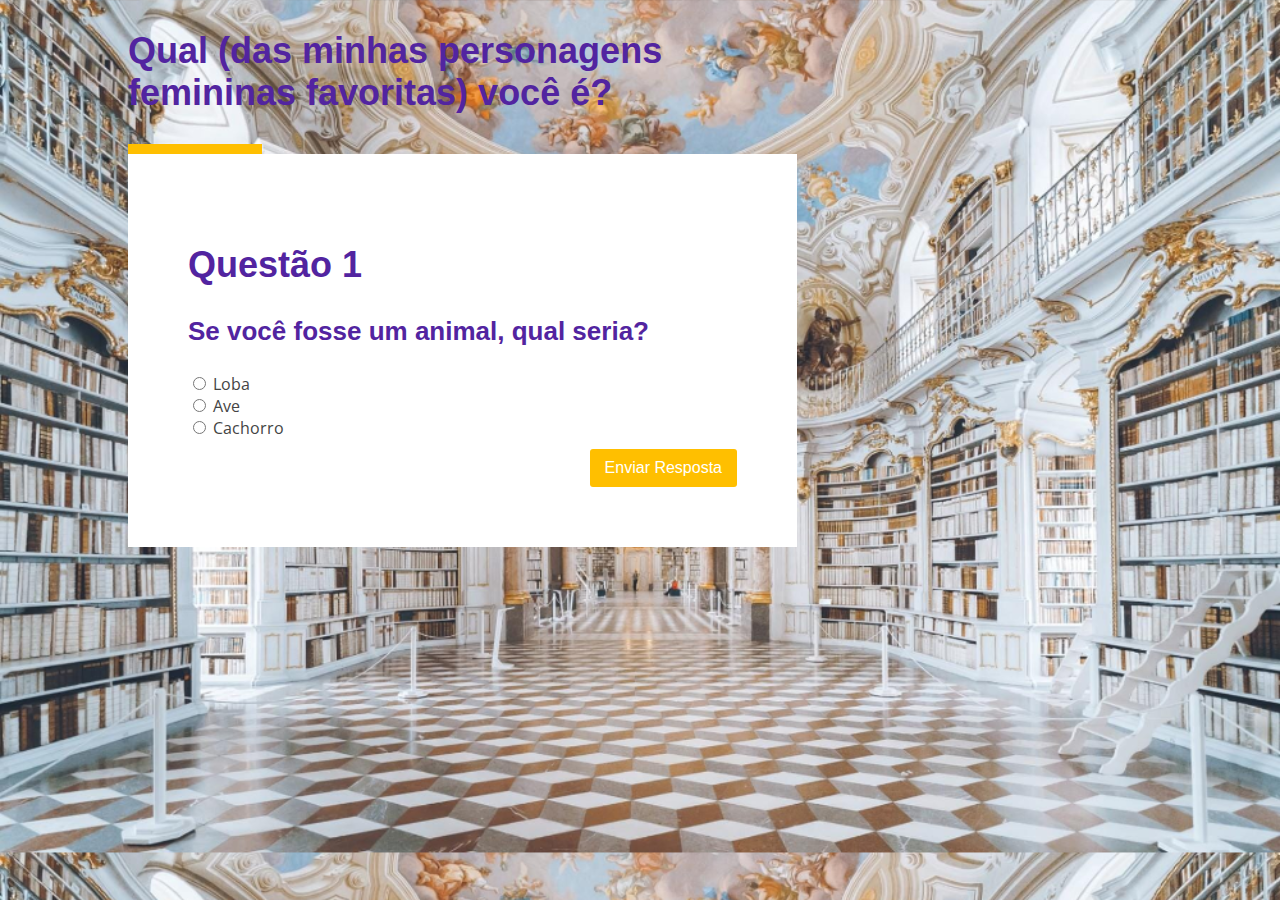
<file: Trabalho - Bimestre 3/index.html>
<!DOCTYPE html>
<html lang="en">
<head>
  <meta charset="utf-8">

  <title>Página da Marina</title>
  <meta name="description" content="Survey">
  <meta name="author" content="Luke Lehane">

  <link rel="stylesheet" href="style.css">

</head>

<body>
  <div class="container">	
    <div class="row">
  	  <div class="two-thirds column">
        <h2>Qual (das minhas personagens femininas favoritas) você é?</h2>

        <div id="progress_bar"></div>
  	  	<form class="questions_box">

  	  		<div id="question-1">
  	  		  <h2>Questão 1</h2>
  	  			<h3>Se você fosse um animal, qual seria?</h3>
  	  			<input id="question-1-answer-a" type="radio" name="favelang" value=1> Loba<br>
  				  <input id="question-1-answer-b" type="radio" name="favelang" value=2> Ave<br>
  				  <input id="question-1-answer-c" type="radio" name="favelang" value=3> Cachorro<br>
  				  <div id="submit1" class="button">Enviar Resposta</div>
            <div class="clearfix"></div>
  			  </div>

  			 <div id="question-2">
  				 <h2>Questão 2</h2>
  				 <h3>Se está apaixonada, o que você faria?</h3>
  	  		 <input id="question-2-answer-a" type="radio" name="favelang" value="1"> Jogaria um sapato na cabeça da pessoa<br>
  				 <input id="question-2-answer-b" type="radio" name="favelang" value="2"> Fingiria que não gosta dela(e) desta forma<br>
  				 <input id="question-2-answer-c" type="radio" name="favelang" value="3"> Pediria um beijo<br>
  				 <div id="submit2" class="button">Enviar Resposta</div>
           <div class="clearfix"></div>
  			 </div>
  			
  			 <div id="question-3">	
  				 <h2>Questão 3</h2>
  				 <h3>Quando alguém obrigada você a fazer algo, você:</h3>
  	  		 <input id="question-3-answer-a" type="radio" name="favelang" value="1"> Faria e mostraria o seu melhor<br>
  				 <input id="question-3-answer-b" type="radio" name="favelang" value="2"> Falaria que não, pois você não é empregada de ninguém<br>
  				 <input id="question-3-answer-c" type="radio" name="favelang" value="3"> Pensaria no caso<br>
  				 <div id="submit3" class="button">Enviar Resposta</div>
           <div class="clearfix"></div>
  			 </div>

         <div id="question-4">
            <h2>Questão 4</h2>
            <h3>Se estiver em situação de perigo, você:</h3>
            <input id="question-1-answer-a" type="radio" name="favelang" value="1"> Fugiria<br>
            <input id="question-1-answer-b" type="radio" name="favelang" value="2"> Lutaria até o fim de suas forças<br>
            <input id="question-1-answer-c" type="radio" name="favelang" value="3"> Veria se valia a pena lutar<br>
            <div id="submit4" class="button">Enviar Resposta</div>
            <div class="clearfix"></div>
          </div>

          <div id="question-5">
            <h2>Questão 5</h2>
            <h3>Qual comida ou bebida você escolheria?</h3>
            <input id="question-1-answer-a" type="radio" name="favelang" value="1"> Vinho feérico<br>
            <input id="question-1-answer-b" type="radio" name="favelang" value="2"> Doces<br>
            <input id="question-1-answer-c" type="radio" name="favelang" value="3"> Comidas saudáveis<br>
            <div id="submit5" class="button">Enviar Resposta</div>
            <div class="clearfix"></div>
          </div>

         <div id="question-6"> 
           <h2>Obrigado por responder o questionário!</h2>
           <h3>Seu score é de: </h3>
           <h1 id=printtotalscore></h1>
           <p id=printscoreinfo></p>

         </div>


  				
  	  	</form>

  	  </div>
  	</div>
  </div>

  <script src="scripts.js"></script>
</body>
</html>
</file>
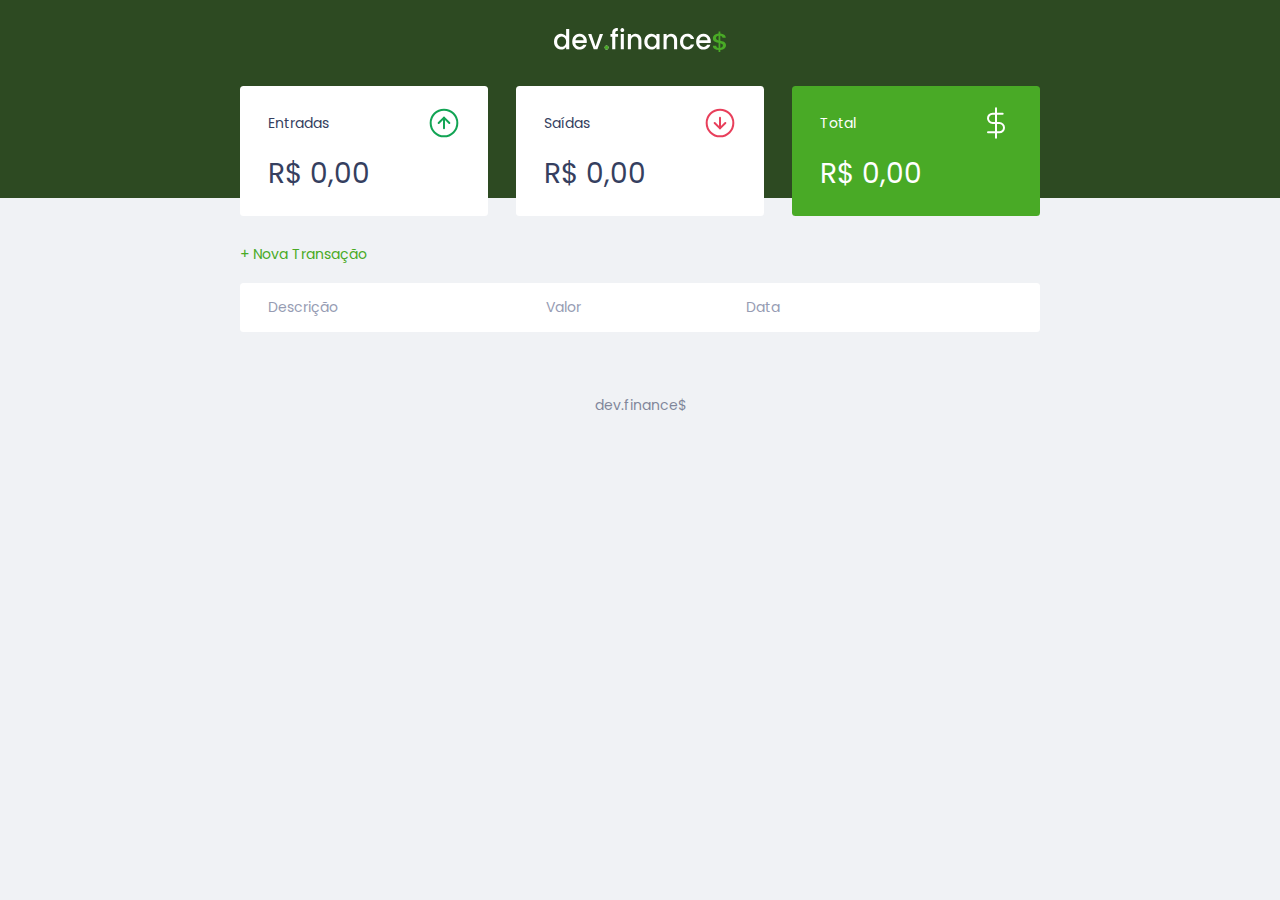
<file: Atividades/Exercicio12_AP12/index.html>
<!DOCTYPE html>
<html lang="pt-br">
    <head>
        <meta charset="UTF-8" />
        <meta name="viewport" content="width=device-width, initial-scale=1.0" />
        <title>dev.finance$</title>

        <link rel="stylesheet" href="./style.css">
        <link rel="preconnect" href="https://fonts.gstatic.com">
        <link href="https://fonts.googleapis.com/css2?family=Poppins:ital,wght@0,100;0,400;0,700;1,100;1,400;1,700&display=swap" rel="stylesheet">
    </head>
    <body>
        <header>
            <img src="./assets/logo.svg" alt="Logo Dev Finance">
        </header>

        <main class="container">
            <section id="balance">
                <h2 class="sr-only">Balanço</h2>

                <div class="card">
                    <h3>
                        <span>
                            Entradas
                        </span>
                        <img src="./assets/income.svg" alt="Image de entradas">
                    </h3>
                    <p id="incomeDisplay">R$ 0,00</p>
                </div>

                <div class="card">
                    <h3>
                        <span>
                            Saídas
                        </span>
                        <img src="./assets/expense.svg" alt="Image de saídas">
                    </h3>
                    <p id="expenseDisplay">R$ 0,00</p>
                </div>

                <div class="card total">
                    <h3>
                        <span>
                            Total
                        </span>
                        <img src="./assets/total.svg" alt="Image de total">
                    </h3>
                    <p id="totalDisplay">R$ 0,00</p>
                </div>
                
            </section>

            <section id="transaction">
                <h2 class="sr-only">Transações</h2>

                <a href="#" 
                onclick="Modal.open()"
                class="button new">+ Nova Transação</a>
                
                <table id="data-table">
                    <thead>
                        <tr>
                            <th>Descrição</th>
                            <th>Valor</th>
                            <th>Data</th>
                            <th></th>
                        </tr>
                    </thead>
                    <tbody>
                    </tbody>
                </table>
            </section>
        </main>

        <div class="modal-overlay">
            <div class="modal">
                <div id="form">
                    <h2>Nova Transação</h2>
                    <form action="" onsubmit="Form.submit(event)">
                        <div class="input-group">
                            <label 
                                class="sr-only" 
                                for="description">Descrição</label>
                            <input 
                                type="text" 
                                id="description" 
                                name="description"
                                placeholder="Descrição"
                            />
                        </div>

                        <div class="input-group">
                            <label 
                                class="sr-only" 
                                for="amount">Valor</label>
                            <input 
                                type="number"
                                step="0.01"
                                id="amount" 
                                name="amount"
                                placeholder="0,00"
                            />
                            <small class="help">Use o sinal - (negativo) para despesas e , (vírgula) para casas decimais</small>
                        </div>

                        <div class="input-group">
                            <label 
                                class="sr-only" 
                                for="date">Data</label>
                            <input 
                                type="date" 
                                id="date" 
                                name="date"
                            />
                        </div>

                        <div class="input-group actions">
                            <a 
                            onclick="Modal.close()"
                            href="#" 
                            class="button cancel">Cancelar</a>
                            <button>Salvar</button>
                        </div>
                    </form>
                </div>
            </div>
        </div>

        <footer><p>dev.finance$</p></footer>

    </body>
</html>
</file>
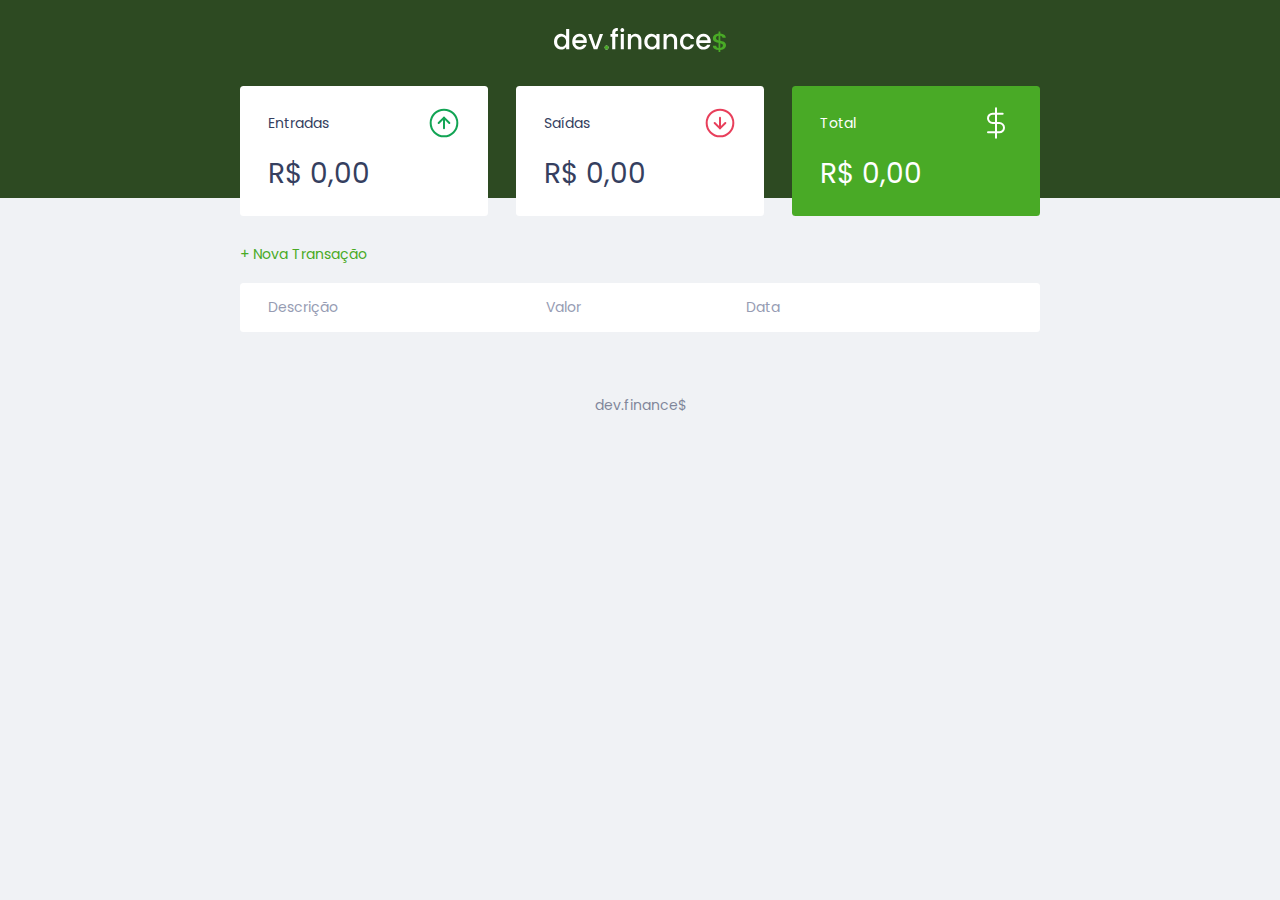
<file: Atividades/Exercicio14_AP14/index.html>
<!DOCTYPE html>
<html lang="pt-br">
    <head>
        <meta charset="UTF-8" />
        <meta name="viewport" content="width=device-width, initial-scale=1.0" />
        <title>dev.finance$</title>

        <link rel="stylesheet" href="./style.css">
        <link rel="preconnect" href="https://fonts.gstatic.com">
        <link href="https://fonts.googleapis.com/css2?family=Poppins:ital,wght@0,100;0,400;0,700;1,100;1,400;1,700&display=swap" rel="stylesheet">
    </head>
    <body>
        <header>
            <img src="./assets/logo.svg" alt="Logo Dev Finance">
        </header>

        <main class="container">
            <section id="balance">
                <h2 class="sr-only">Balanço</h2>

                <div class="card">
                    <h3>
                        <span>
                            Entradas
                        </span>
                        <img src="./assets/income.svg" alt="Image de entradas">
                    </h3>
                    <p id="incomeDisplay">R$ 0,00</p>
                </div>

                <div class="card">
                    <h3>
                        <span>
                            Saídas
                        </span>
                        <img src="./assets/expense.svg" alt="Image de saídas">
                    </h3>
                    <p id="expenseDisplay">R$ 0,00</p>
                </div>

                <div class="card total">
                    <h3>
                        <span>
                            Total
                        </span>
                        <img src="./assets/total.svg" alt="Image de total">
                    </h3>
                    <p id="totalDisplay">R$ 0,00</p>
                </div>
                
            </section>

            <section id="transaction">
                <h2 class="sr-only">Transações</h2>

                <a href="#" 
                onclick="Modal.open()"
                class="button new">+ Nova Transação</a>
                
                <table id="data-table">
                    <thead>
                        <tr>
                            <th>Descrição</th>
                            <th>Valor</th>
                            <th>Data</th>
                            <th></th>
                        </tr>
                    </thead>
                    <tbody>
                    </tbody>
                </table>
            </section>
        </main>

        <div class="modal-overlay">
            <div class="modal">
                <div id="form">
                    <h2>Nova Transação</h2>
                    <form action="" onsubmit="Form.submit(event)">
                        <div class="input-group">
                            <label 
                                class="sr-only" 
                                for="description">Descrição</label>
                            <input 
                                type="text" 
                                id="description" 
                                name="description"
                                placeholder="Descrição"
                            />
                        </div>

                        <div class="input-group">
                            <label 
                                class="sr-only" 
                                for="amount">Valor</label>
                            <input 
                                type="number"
                                step="0.01"
                                id="amount" 
                                name="amount"
                                placeholder="0,00"
                            />
                            <small class="help">Use o sinal - (negativo) para despesas e , (vírgula) para casas decimais</small>
                        </div>

                        <div class="input-group">
                            <label 
                                class="sr-only" 
                                for="date">Data</label>
                            <input 
                                type="date" 
                                id="date" 
                                name="date"
                            />
                        </div>

                        <div class="input-group actions">
                            <a 
                            onclick="Modal.close()"
                            href="#" 
                            class="button cancel">Cancelar</a>
                            <button>Salvar</button>
                        </div>
                    </form>
                </div>
            </div>
        </div>

        <footer><p>dev.finance$</p></footer>

        <script src="./scripts.js"></script>
    </body>
</html>
</file>
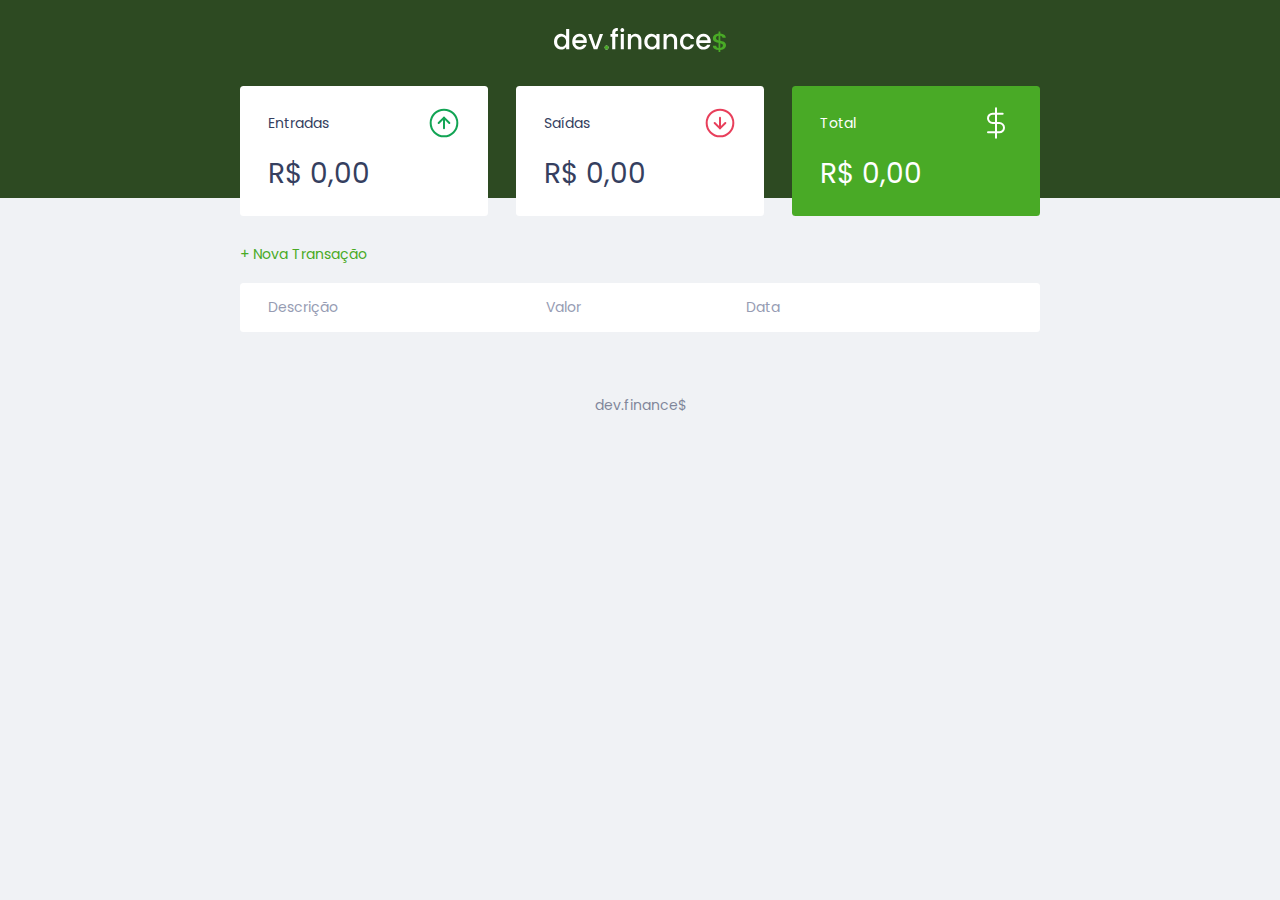
<file: Atividades/Exercicio16_AP16/index.html>
<!DOCTYPE html>
<html lang="pt-br">
    <head>
        <meta charset="UTF-8" />
        <meta name="viewport" content="width=device-width, initial-scale=1.0" />
        <title>dev.finance$</title>

        <link rel="stylesheet" href="./style.css">
        <link rel="preconnect" href="https://fonts.gstatic.com">
        <link href="https://fonts.googleapis.com/css2?family=Poppins:ital,wght@0,100;0,400;0,700;1,100;1,400;1,700&display=swap" rel="stylesheet">
    </head>
    <body>
        <header>
            <img src="assets/logo.svg" alt="Logo Dev Finance">
        </header>

        <main class="container">
            <section id="balance">
                <h2 class="sr-only">Balanço</h2>

                <div class="card">
                    <h3>
                        <span>
                            Entradas
                        </span>
                        <img src="assets/income.svg" alt="Image de entradas">
                    </h3>
                    <p id="incomeDisplay">R$ 0,00</p>
                </div>

                <div class="card">
                    <h3>
                        <span>
                            Saídas
                        </span>
                        <img src="assets/expense.svg" alt="Image de saídas">
                    </h3>
                    <p id="expenseDisplay">R$ 0,00</p>
                </div>

                <div class="card total">
                    <h3>
                        <span>
                            Total
                        </span>
                        <img src="assets/total.svg" alt="Image de total">
                    </h3>
                    <p id="totalDisplay">R$ 0,00</p>
                </div>
                
            </section>

            <section id="transaction">
                <h2 class="sr-only">Transações</h2>

                <a href="#" 
                onclick="Modal.open()"
                class="button new">+ Nova Transação</a>
                
                <table id="data-table">
                    <thead>
                        <tr>
                            <th>Descrição</th>
                            <th>Valor</th>
                            <th>Data</th>
                            <th></th>
                        </tr>
                    </thead>
                    <tbody>
                    </tbody>
                </table>
            </section>
        </main>

        <div class="modal-overlay">
            <div class="modal">
                <div id="form">
                    <h2>Nova Transação</h2>
                    <form action="" onsubmit="Form.submit(event)">
                        <div class="input-group">
                            <label 
                                class="sr-only" 
                                for="description">Descrição</label>
                            <input 
                                type="text" 
                                id="description" 
                                name="description"
                                placeholder="Descrição"
                            />
                        </div>

                        <div class="input-group">
                            <label 
                                class="sr-only" 
                                for="amount">Valor</label>
                            <input 
                                type="number"
                                step="0.01"
                                id="amount" 
                                name="amount"
                                placeholder="0,00"
                            />
                            <small class="help">Use o sinal - (negativo) para despesas e , (vírgula) para casas decimais</small>
                        </div>

                        <div class="input-group">
                            <label 
                                class="sr-only" 
                                for="date">Data</label>
                            <input 
                                type="date" 
                                id="date" 
                                name="date"
                            />
                        </div>

                        <div class="input-group actions">
                            <a 
                            onclick="Modal.close()"
                            href="#" 
                            class="button cancel">Cancelar</a>
                            <button>Salvar</button>
                        </div>
                    </form>
                </div>
            </div>
        </div>

        <footer><p>dev.finance$</p></footer>

        <script src="script.js"></script>
    </body>
</html>
</file>
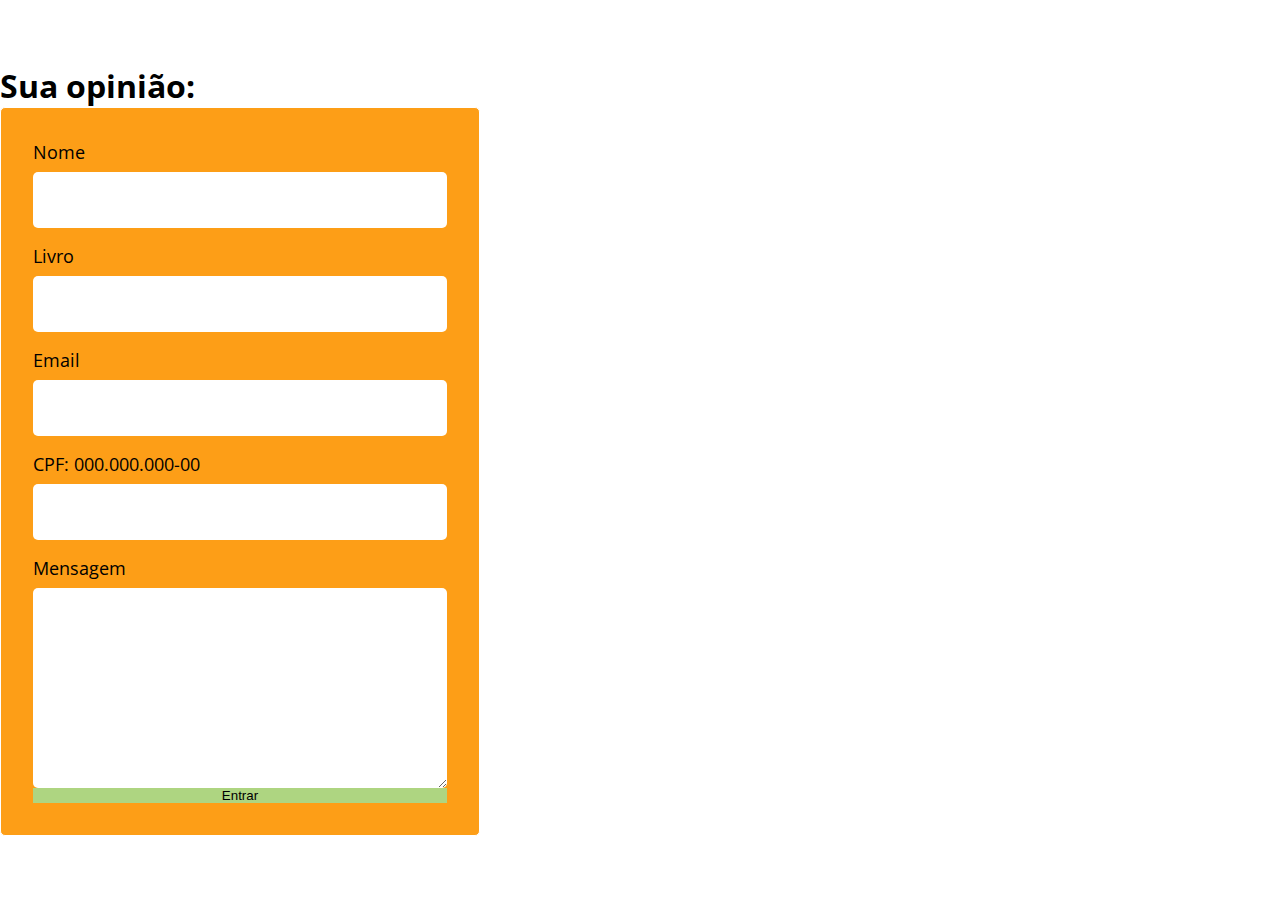
<file: Atividades/Exercicio17_AP17/index.html>
<!DOCTYPE html>
<html lang="pt-br";>
    <head>
        <meta charset="UTF-8";>
        <meta name="viweport" content="width-device-width, initial-scale=1.0">
        <title>Página da Marina</title>
        <link rel="stylesheet" href="style.css">
        <link rel="stylesheet" href="https://use.fontawesome.com/releases/v5.8.2/css/all.css"
        integrity="sha384-oS3vJWv+0UjzBfQzYUhtDYW+Pj2yciDJxpsK1OYPAYjqT085Qq/1cq5FLXAZQ7Ay" crossorigin="anonymous">
    </head>

<body>

    <section class="opniao">
          <h1 class="titulo">Sua opinião:</h1>
          
          <div class="opniao-container">
            <form method="POST" class="form formjs">
              <label for="nome">Nome</label>
              <input type="text" name="nome" id="nome" required>
              
              <label for="livro">Livro</label>
              <div class="select">
                <select name="livro" id="livro" required>
                  <option value="" disabled selected hidden></option>
                  <option value="livro1">O mundo que habita em nós</option>
                  <option value="livro2">A conquista</option>
                  <option value="livro3">Espada de Vidro</option>
                </select>
              </div>
              
              <label for="email">Email</label>
              <input type="text" name="email" id="email" required>
              
              <label for="cpf">CPF: 000.000.000-00 </label>
              <input type="text" data-js="cpf">
              
              <label for="mensagem">Mensagem</label>
              <textarea name="mensagem" id="mensagem" required></textarea>
              
              <button id="entrar">Entrar</button>
            
            </form>
    </section>
    
    <script src="scripts.js"></script>
</body>
</html>
</file>
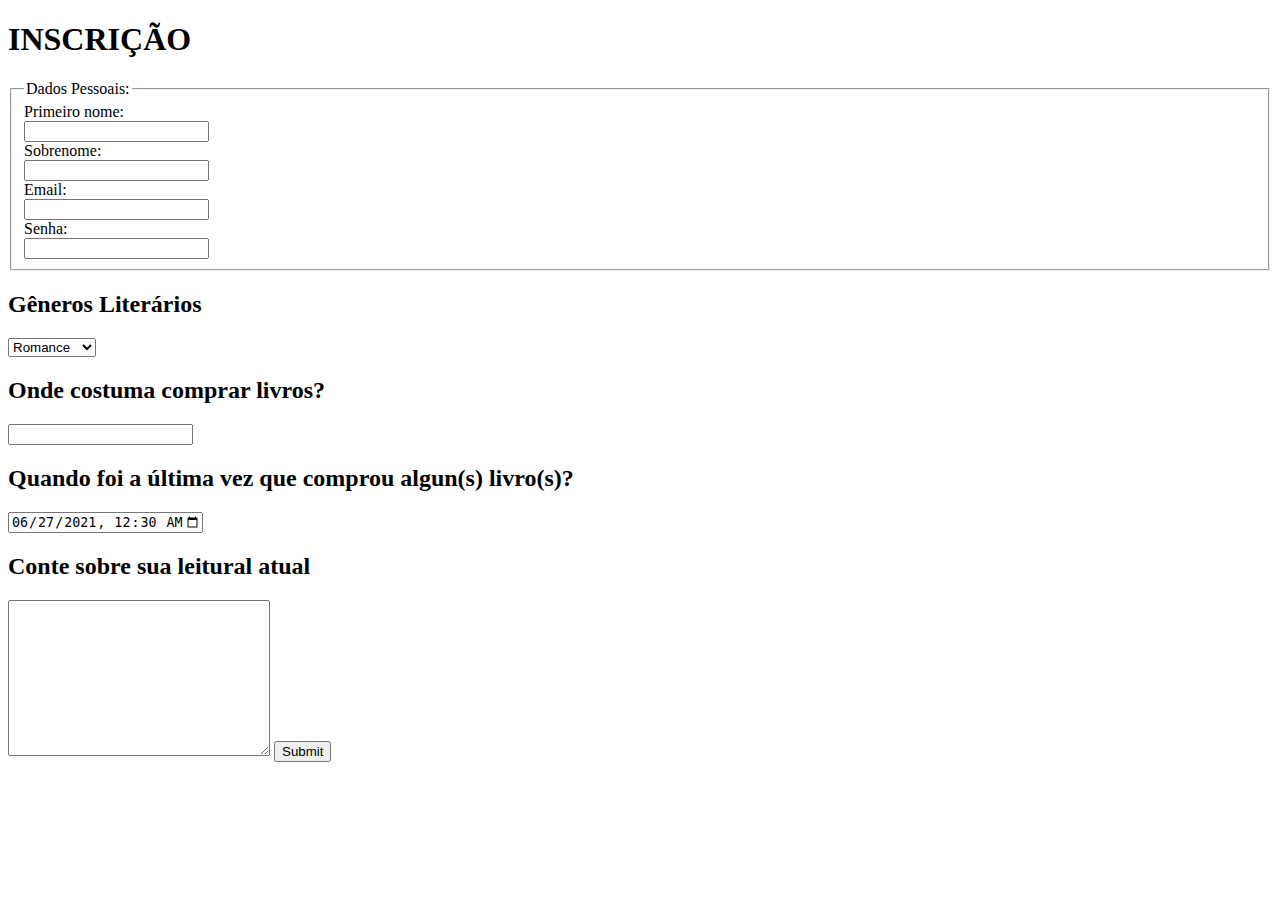
<file: Atividades/Exercicio5_AP5/index.html>
<!DOCTYPE html>
<html lang="pt-br">
<head>
	<meta charset="UTF-8">
    <meta name="viweport" content="width=device-width, initial-scale=1.0">
	<title>Página da Marina</title>
</head>
<body>

<h1>INSCRIÇÃO</h1>
<form>
        <fieldset>
        <legend>Dados Pessoais:</legend>
        <label for="fname">Primeiro nome:</label><br>
        <input type="text" id="fname" name="fname" required><br>
        <label for="snome">Sobrenome:</label><br>
        <input type="text" id="snome" name="snome" required>

        <action action="/action_page.php">
            <legend></legend>
            <label for="email"> Email:</label><br>
            <input type="text" id="email" name="email" pattern="[a-z0-9._%+-]+@[a-z0-9.-]+\.[a-z]{2, 4}$"><br>
            <label for="senha">Senha:</label><br>
            <input type="password" id="senha" name="senha" required>
        </fieldset>
</form>

<h2>Gêneros Literários</h2>
<form>
<select id="livros" name="livros">
    <option value="Romance">Romance</option>
    <option value="Suspense">Suspense</option>
    <option value="Terror">Terror</option>
    <option value="Fantasia">Fantasia</option>
    <option value="Auto-Ajuda">Auto-Ajuda</option>
</select>
</form>

<h2>Onde costuma comprar livros?</h2>
<form>
    <input list="Lojas">
    <datalist id="Lojas">
    <option value="Amazon">
    <option value="Submarino">
    <option value="Americanas">
    <option value="Livrarias">
    <option value="Sebo">
    </datalist>
</form>

<h2>Quando foi a última vez que comprou algun(s) livro(s)?</h2>
<input type="datetime-local" id="question-time"
       name="question-time" value="2021-06-27T00:30"
       min="2014-06-07T00:00" max="2021-07-30T00:00">

<h2>Conte sobre sua leitural atual</h2>
<textarea name="message" rows="10" cols="30">
</textarea>

<a href="file:///C:/Users/marin/Pasta%20Visual%20Studio%20-%20Marina/Exercicio5_AP5/1index.html"><button type="button" onclick="alert('Seu cadastro foi realizado com sucesso :)')">
    Submit
</button></a>
</action>

</body>
</html>
</file>
<file: Trabalho - Bimestre 3/style.css>
@import 'https://fonts.googleapis.com/css?family=Montserrat|Open+Sans';


.container {
  position: relative;
  width: 100%;

  max-width: 1024px;
  margin: 0 auto;
  padding: 0 20px;
  box-sizing: border-box; 
}
.column {
  margin-bottom: 1.5rem;
  width: 100%;
  float: left;
  box-sizing: border-box; 
}

@media (min-width: 640px) {
  .container {
    width: 90%;
    padding: 0; }
  .column {
    margin-left: 4%; }
  .column:first-child {
    margin-left: 0; }

  .full-width.column              { width: 100%; margin-left: 0; }  

  .one-half.column                { width: 48%; }

  .one-third.column               { width: 30.6666666667%; }
  .two-thirds.column              { width: 65.3333333333%; }

  .one-quarter.column             { width: 22%; }
  .two-quarter.column             { width: 48%; }
  .three-quarter.column           { width: 74%; }

  .one-half.column                { width: 48%; }

}

.container:after,
.row:after,
.clearfix {
  content: "";
  display: table;
  clear: both; }


body {
  font-family: 'Open Sans', sans-serif;
  font-size: 16px;
  color: #444444;
  background-color: #f1f1f1;
  background-image: url(livros.png);
  background-size: 100%;
  margin: 0;
}

h1, h2, h3, h4 {
  font-family: 'Barclaycard Co Lt', sans-serif;
  color: #5224a0;
  margin-top: 0.5;
}

h1 {
  font-size: 54px;
}

h2 {
  font-size: 36px;
}

h3 {
  color: #5224a0;
  font-size: 26px;
}



.center {
  text-align: center;
}

.questions_box {
  background-color: #ffffff;
  padding: 60px;
  text-align: left;
  max-width: 960px;
}

.button {
  font-family: 'Barclaycard Co Lt',Tahoma,sans-serif;
  margin: 10px 0 0 0;
  float: right;
  cursor: pointer;

  font-size: 1em;
  border: none;
  padding: 10px 15px;
  line-height: 18px;
  -moz-border-radius: 3px;
  -webkit-border-radius: 3px;
  -o-border-radius: 3px;
  border-radius: 3px;
  vertical-align: baseline;
  background: #FFBF00;
  color: white;
  text-decoration: none !important;
  display: inline-block;
  -webkit-font-smoothing: subpixel-antialiased;
  -webkit-transition: background-color 200ms ease-in-out;
  -moz-transition: background-color 200ms ease-in-out;
  -o-transition: background-color 200ms ease-in-out;
  transition: background-color 200ms ease-in-out;
}

.button:hover {
  background-color: #ECDB00 !important;
  color: white;
}

#question-2, #question-3, #question-4, #question-5, #question-6{
  display: none;
}

#progress_bar {
  background-color: #FFBF00;
  width: 20%;
  height: 10px;
  transition: all 100ms ease-in-out;
}
</file>
<file: Atividades/Exercicio12_AP12/style.css>
/* Global ===================== */
:root {
    --dark-blue: #363f5f;
    --green: #49AA26;
    --light-green: #3dd705;
    --red: #e92929;

}

* {
    margin: 0;
    padding: 0;
    box-sizing: border-box;
}

html {
    font-size: 93.75%; /* 15px */
}

body {
    background: #f0f2f5;
    font-family:'Poppins', sans-serif
}

.sr-only {
    position: absolute;
    width: 1px;
    height: 1px;
    padding: 0;
    margin: -1px;
    overflow: hidden;
    clip: rect(0, 0, 0, 0);
    white-space: nowrap;
    border-width: 0;
}

.container {
    width: min(90vw, 800px);
    margin: auto;
}

/* Titles ===================== */
h2 {
    margin-top: 3.2rem;
    margin-bottom: 0.8rem;
    color: var(--dark-blue);

    font-weight: normal;
}

/* Links & Buttons ===================== */
a {
    color: var(--green);
    text-decoration: none;
}

a:hover {
    color: var(--light-green);
}

button {
    width: 100%;
    height: 50px;

    border: none;

    color: white;
    background: var(--green);

    padding: 0;

    border-radius: 0.25rem;

    cursor: pointer;
}

button:hover {
    background: var(--light-green);
}

.button.new {
    display: inline-block;
    margin-bottom: .8rem;
}

.button.cancel {
    color: var(--red);
    border: 2px var(--red) solid;
    border-radius: 0.25rem;

    height: 50px;

    display: flex;
    align-items: center;
    justify-content: center;

    opacity: 0.6;
}

.button.cancel:hover {
    opacity: 1;
}

/* Header ===================== */
header {
    background: #2D4A22;
    padding: 2rem 0 10rem;
    text-align: center;
}

#logo {
    color: #fff;
    font-weight: 100;
}

/* Balance ===================== */
#balance {
    margin-top: -8rem;
}

#balance h2 {
    color:white;
    margin-top:0;
}

/* Cards ===================== */
.card {
    background: white;
    padding: 1.5rem 2rem;
    border-radius: 0.25rem;

    margin-bottom: 2rem;

    color: var(--dark-blue);
}

.card h3 {
    font-weight: normal;
    font-size: 1rem;

    display: flex;
    align-items: center;
    justify-content: space-between;
}

.card p {
    font-size: 2rem;
    line-height: 3rem;
    white-space:nowrap;
    margin-top: 1rem;
}

.card.total {
    background: var(--green);
    color: white;
}

/* Table ===================== */
#transaction {
    display: block;
    width: 100%;
    overflow-x: auto;
}
#data-table {
    width: 100%;
    border-spacing: 0 0.5rem;
    color: #969cb3;
}

table thead tr th:first-child, 
table tbody tr td:first-child
{
    border-radius: 0.25rem 0 0 0.25rem;
}

table thead tr th:last-child, 
table tbody tr td:last-child{
    border-radius: 0 0.25rem 0.25rem 0;
}

table thead th {
    background: white;

    font-weight: normal;
    padding: 1rem 2rem;

    text-align: left;
}

table tbody tr {
    opacity: 0.7
}

table tbody tr:hover {
    opacity: 1
}

table tbody td {
    background:white;
    padding: 1rem 2rem;
}

td.description {
    color: var(--dark-blue);
}

td.income {
    color: #12a454;
}

td.expense {
    color: #e92929;
}

/* Modal ===================== */
.modal-overlay {
    width: 100%;
    height: 100%;

    background-color: rgba(0,0,0,0.7);

    position: fixed;
    top: 0;

    display:flex;
    align-items: center;
    justify-content: center;

    opacity: 0;
    visibility: hidden;

    z-index: 999;
}

.modal-overlay.active {
    opacity: 1;
    visibility: visible;
}

.modal {
    background: #F0F2f5;
    padding: 2.4rem;

    position: relative;
    z-index: 1;
}


/* Form ===================== */
#form {
    max-width: 500px;
}

#form h2 {
    margin-top: 0;
}

input {
    border: none;
    border-radius: 0.2rem;

    padding: 0.8rem;

    width: 100%;
}

.input-group {
    margin-top: 0.8rem;
}

.input-group .help{
    opacity: 0.4;
}

.input-group.actions {
    display: flex;
    justify-content: space-between;
    align-items: center;
}

.input-group.actions .button,
.input-group.actions button {
    width: 48%;
}


/* Footer ===================== */
footer {
    text-align: center;
    padding: 4rem 0 2rem;
    color: var(--dark-blue);

    opacity: 0.6;
}


/* Responsive ===================== */
@media (min-width: 800px) {
    html {
        font-size: 87.5%;
    }

    #balance {
        display: grid;
        grid-template-columns: repeat(3, 1fr);
        gap: 2rem;
    }
}
</file>
<file: Atividades/Exercicio14_AP14/style.css>
/* Global ===================== */
:root {
    --dark-blue: #363f5f;
    --green: #49AA26;
    --light-green: #3dd705;
    --red: #e92929;

}

* {
    margin: 0;
    padding: 0;
    box-sizing: border-box;
}

html {
    font-size: 93.75%; /* 15px */
}

body {
    background: #f0f2f5;
    font-family:'Poppins', sans-serif
}

.sr-only {
    position: absolute;
    width: 1px;
    height: 1px;
    padding: 0;
    margin: -1px;
    overflow: hidden;
    clip: rect(0, 0, 0, 0);
    white-space: nowrap;
    border-width: 0;
}

.container {
    width: min(90vw, 800px);
    margin: auto;
}

/* Titles ===================== */
h2 {
    margin-top: 3.2rem;
    margin-bottom: 0.8rem;
    color: var(--dark-blue);

    font-weight: normal;
}

/* Links & Buttons ===================== */
a {
    color: var(--green);
    text-decoration: none;
}

a:hover {
    color: var(--light-green);
}

button {
    width: 100%;
    height: 50px;

    border: none;

    color: white;
    background: var(--green);

    padding: 0;

    border-radius: 0.25rem;

    cursor: pointer;
}

button:hover {
    background: var(--light-green);
}

.button.new {
    display: inline-block;
    margin-bottom: .8rem;
}

.button.cancel {
    color: var(--red);
    border: 2px var(--red) solid;
    border-radius: 0.25rem;

    height: 50px;

    display: flex;
    align-items: center;
    justify-content: center;

    opacity: 0.6;
}

.button.cancel:hover {
    opacity: 1;
}

/* Header ===================== */
header {
    background: #2D4A22;
    padding: 2rem 0 10rem;
    text-align: center;
}

#logo {
    color: #fff;
    font-weight: 100;
}

/* Balance ===================== */
#balance {
    margin-top: -8rem;
}

#balance h2 {
    color:white;
    margin-top:0;
}

/* Cards ===================== */
.card {
    background: white;
    padding: 1.5rem 2rem;
    border-radius: 0.25rem;

    margin-bottom: 2rem;

    color: var(--dark-blue);
}

.card h3 {
    font-weight: normal;
    font-size: 1rem;

    display: flex;
    align-items: center;
    justify-content: space-between;
}

.card p {
    font-size: 2rem;
    line-height: 3rem;
    white-space:nowrap;
    margin-top: 1rem;
}

.card.total {
    background: var(--green);
    color: white;
}

/* Table ===================== */
#transaction {
    display: block;
    width: 100%;
    overflow-x: auto;
}
#data-table {
    width: 100%;
    border-spacing: 0 0.5rem;
    color: #969cb3;
}

table thead tr th:first-child, 
table tbody tr td:first-child
{
    border-radius: 0.25rem 0 0 0.25rem;
}

table thead tr th:last-child, 
table tbody tr td:last-child{
    border-radius: 0 0.25rem 0.25rem 0;
}

table thead th {
    background: white;

    font-weight: normal;
    padding: 1rem 2rem;

    text-align: left;
}

table tbody tr {
    opacity: 0.7
}

table tbody tr:hover {
    opacity: 1
}

table tbody td {
    background:white;
    padding: 1rem 2rem;
}

td.description {
    color: var(--dark-blue);
}

td.income {
    color: #12a454;
}

td.expense {
    color: #e92929;
}

/* Modal ===================== */
.modal-overlay {
    width: 100%;
    height: 100%;

    background-color: rgba(0,0,0,0.7);

    position: fixed;
    top: 0;

    display:flex;
    align-items: center;
    justify-content: center;

    opacity: 0;
    visibility: hidden;

    z-index: 999;
}

.modal-overlay.active {
    opacity: 1;
    visibility: visible;
}

.modal {
    background: #F0F2f5;
    padding: 2.4rem;

    position: relative;
    z-index: 1;
}


/* Form ===================== */
#form {
    max-width: 500px;
}

#form h2 {
    margin-top: 0;
}

input {
    border: none;
    border-radius: 0.2rem;

    padding: 0.8rem;

    width: 100%;
}

.input-group {
    margin-top: 0.8rem;
}

.input-group .help{
    opacity: 0.4;
}

.input-group.actions {
    display: flex;
    justify-content: space-between;
    align-items: center;
}

.input-group.actions .button,
.input-group.actions button {
    width: 48%;
}


/* Footer ===================== */
footer {
    text-align: center;
    padding: 4rem 0 2rem;
    color: var(--dark-blue);

    opacity: 0.6;
}


/* Responsive ===================== */
@media (min-width: 800px) {
    html {
        font-size: 87.5%;
    }

    #balance {
        display: grid;
        grid-template-columns: repeat(3, 1fr);
        gap: 2rem;
    }
}
</file>
<file: Atividades/Exercicio16_AP16/style.css>
/*=== GLOBAL ===*/
:root{
    --dark-blue: #363f5f;
    --green: #49AA26;
    --light-green: #3dd705;
    --red: #e92929;
}

*{
    margin: 0;
    padding: 0;
    box-sizing: border-box;
}

html{
    font-size: 93.75%;
}

body{
    background: #f0f2f5 ;
    font-family: 'Poppins', sans-serif;
}

.sr-only{
    position: absolute;
    width: 1px;
    height: 1px;
    padding: 0;
    margin: -1px;
    overflow: hidden;
    clip: rect(0, 0, 0, 0);
    white-space: nowrap;
    border-width: 0;
}

.container{
    width: min(90vw, 800px);

    margin: auto;
}

/*=== TITLES ===*/
h2{
    margin-top: 3.2rem;
    margin-bottom: 0.8rem;
    color: var(--dark-blue);

    font-weight: normal;
}

/*=== LINKS AND BUTTONS ===*/
a{
    color: var(--green);
    text-decoration: none;
}

a:hover{
    color: var(--light-green);
}

button{
    width: 100%;
    height: 50px;

    border: none;

    color: white;
    background: var(--green);

    padding: 0;
    border-radius: 0.25rem;

    cursor: pointer;
}

button:hover{
    background: var(--light-green);
}

.button.new{
    display: inline-block;
    margin-bottom: 0.8rem;
}

.button.cancel{
    color: var(--red); 
    border: 2px var(--red) solid;
    border-radius: 0.25rem;

    height: 50px;

    display: flex;
    align-items: center;
    justify-content: center;

    opacity: 0.6;
}

.button.cancel:hover{
    opacity: 1;
}

/*=== HEADER ===*/
header{
    background: #2D4A22;
    padding: 2rem 0 10rem;
    text-align: center;
}

#logo{
    color: #fff;
    font-weight: 100;
}

/*=== BALANCE ===*/
#balance{
    margin-top: -8rem;
}

#balance h2{
    color: white;
    margin-top: 0;
}

/*=== CARDS ===*/
.card{
    background: white;
    padding: 1.5rem 2rem;
    border-radius: 0.25rem;

    margin-bottom: 2rem;
    color: var(--dark-blue);
}

.card h3{
    font-weight: normal;
    font-size: 1rem;
    
    display: flex;
    align-items: center;
    justify-content: space-between;
}

.card p{
    font-size: 2rem;
    line-height: 3rem;

    margin-top: 1rem;
}

.card.total{
    background: var(--green);
    color: white;
}

/*=== TABLE ===*/
#transaction{
    display: block;
    width: 100%;
    overflow-x: auto;
}

#data-table{
    width: 100%;
    border-spacing: 0 0.5rem;
    color: #969cb3;
}

table thead tr th:first-child,
table tbody tr td:first-child{
    border-radius: 0.25rem 0 0 0.25rem;
}

table thead tr th:last-child,
table tbody tr td:last-child{
    border-radius: 0 0.25rem 0.25rem 0;
}

table thead th{
    background: white;

    font-weight: normal;
    padding: 1rem 2rem;

    text-align: left;
}

table tbody tr{
    opacity: 0.7;
}

table tbody tr:hover{
    opacity: 1;
}

table tbody td{
    background: white;

    padding: 1rem 2rem;
}

td.description{
    color: var(--dark-blue);
}

td.income{
    color: #12a454;
}

td.expense{
    color: var(--red);
}

/*=== MODAL ===*/
.modal-overlay{
    width: 100%;
    height: 100%;

    background-color: rgba(0, 0, 0, 0.7);

    position: fixed;
    top: 0;

    display: flex;
    align-items: center;
    justify-content: center;

    opacity: 0;
    visibility: hidden;

    z-index: 999;
}

.modal-overlay.active{
    opacity: 1;
    visibility: visible;
}

.modal{
    background: #f0f2f5;
    padding: 2.4rem;

    position: relative;
    z-index: 1;
}

/*=== FORM ===*/
#form{
    max-width: 500px;
}

#form h2{
    margin-top: 0;
}

input{
    border: none;
    border-radius: 0.2rem;

    padding: 0.8rem;

    width: 100%;
}

.input-group{
    margin-top: 0.8rem;
}

.input-group small{
    opacity: 0.4;
}

.input-group.actions{
    display: flex;
    justify-content: space-between;
    align-items: center;
}

.input-group.actions .button,
.input-group.actions button{
    width: 48%;
}

/*=== FOOTER ===*/
footer{
    text-align: center;
    padding: 4rem 0 2rem;
    color: var(--dark-blue);

    opacity: 0.6;
}

/*=== RESPONSIVE ===*/
@media (min-width: 800px) {
    html{
        font-size: 87.5%;
    }

    #balance{
        display: grid;
        grid-template-columns: repeat(3, 1fr);
        gap: 2rem;
    }
}
</file>
<file: Atividades/Exercicio17_AP17/style.css>
@import url('https://fonts.googleapis.com/css?family=Open+Sans:300,400,700&display=swap');

* {
  margin: 0;
  padding: 0;
  box-sizing: border-box;
}

section {
  padding: 4rem 0;
}

h1{
font-family: 'Open Sans', sans-serif;
text-align: justify;
}

p {
font-size: 0.875rem;
line-height: 1.5;
}

/* Formulário */

.opniao {
    width: 100%;
    background: var(--white-2);
  }
  
  .opniao-container {
    display: grid;
    grid-template-columns: minmax(250px, 480px) minmax(250px, 1fr);
    gap: 4rem;
  }
  
  .form {
    background: #FD9E17;
    border: 1px solid #fff;
    border-radius: 5px;
    padding: 2rem;
    width: 100%;
    max-width: 480px;
    box-sizing: border-box;
    text-align: left; margin-left: auto; margin-right: auto;
  }
  
  .form label,
  .form input,
  .form select,
  .form textarea,
  .form button {
    display: block;
    width: 100%;
  }
  
  .form label {
    font-family: 'Open Sans', sans-serif;
    font-size: 1.125rem;
    margin-bottom: 0.5rem;
  }
  
  .form input,
  .form select {
    margin-bottom: 1rem;
  }
  
  .select {
    position: relative;
  }
  
  .select::after {
    content: "";
    display: inline-block;
    width: 1rem;
    height: 0.5rem;
    position: absolute;
    top: 50%;
    right: 1rem;
    transform: translate3d(0, -50%, 0);
    pointer-events: none;
  }
  
  .form input,
  .form select,
  .form textarea {
    font-family: 'Open Sans', sans-serif;
    font-size: 1.125rem;
    color: var(--black-1);
    padding: 1rem;
    border: 1px solid var(--white-3);
    border-radius: 5px;
    box-sizing: border-box;
    background: #fff;
    -webkit-appearance: none;
    -moz-appearance: none;
  }
  
  .form textarea {
    max-width: 100%;
    height: 200px;
    resize: vertical;
  }
  
  .form button {
    border: none;
    cursor: pointer;
    background-color: #AED581;
  }
</file>
